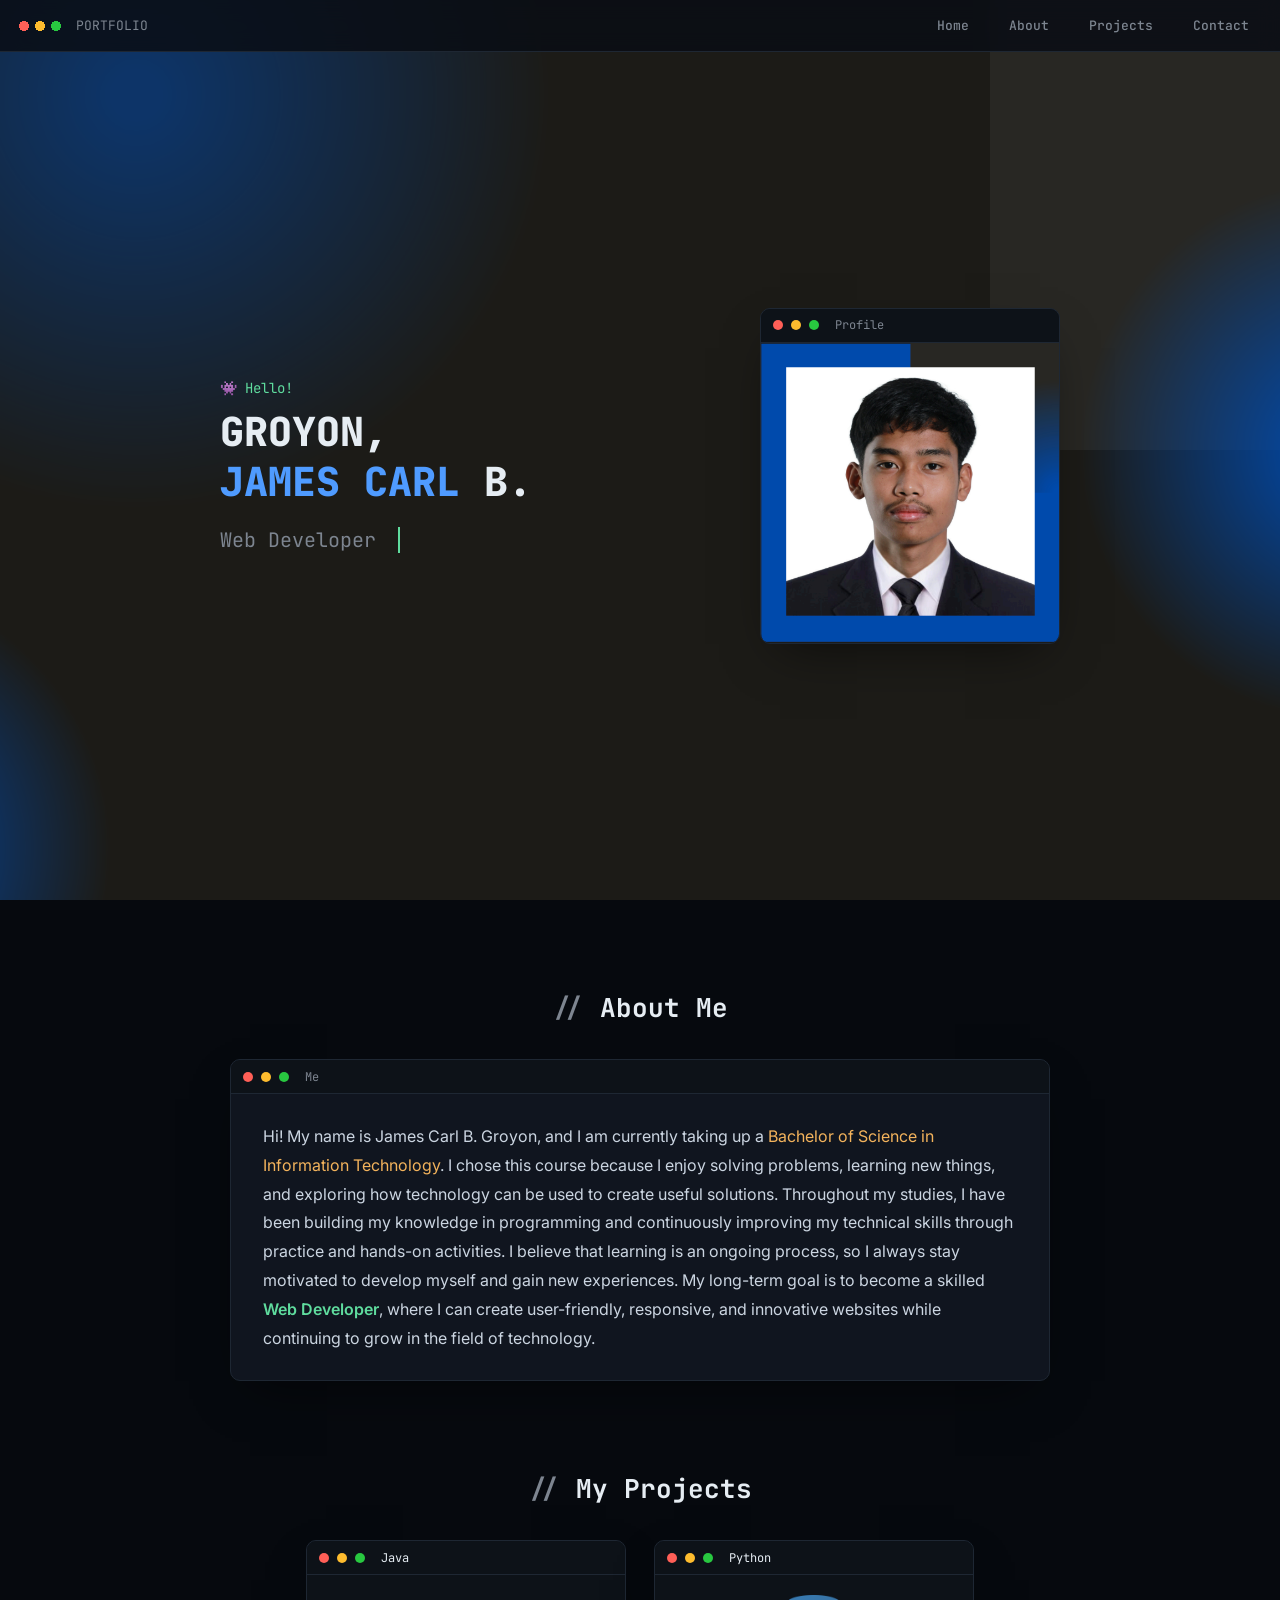
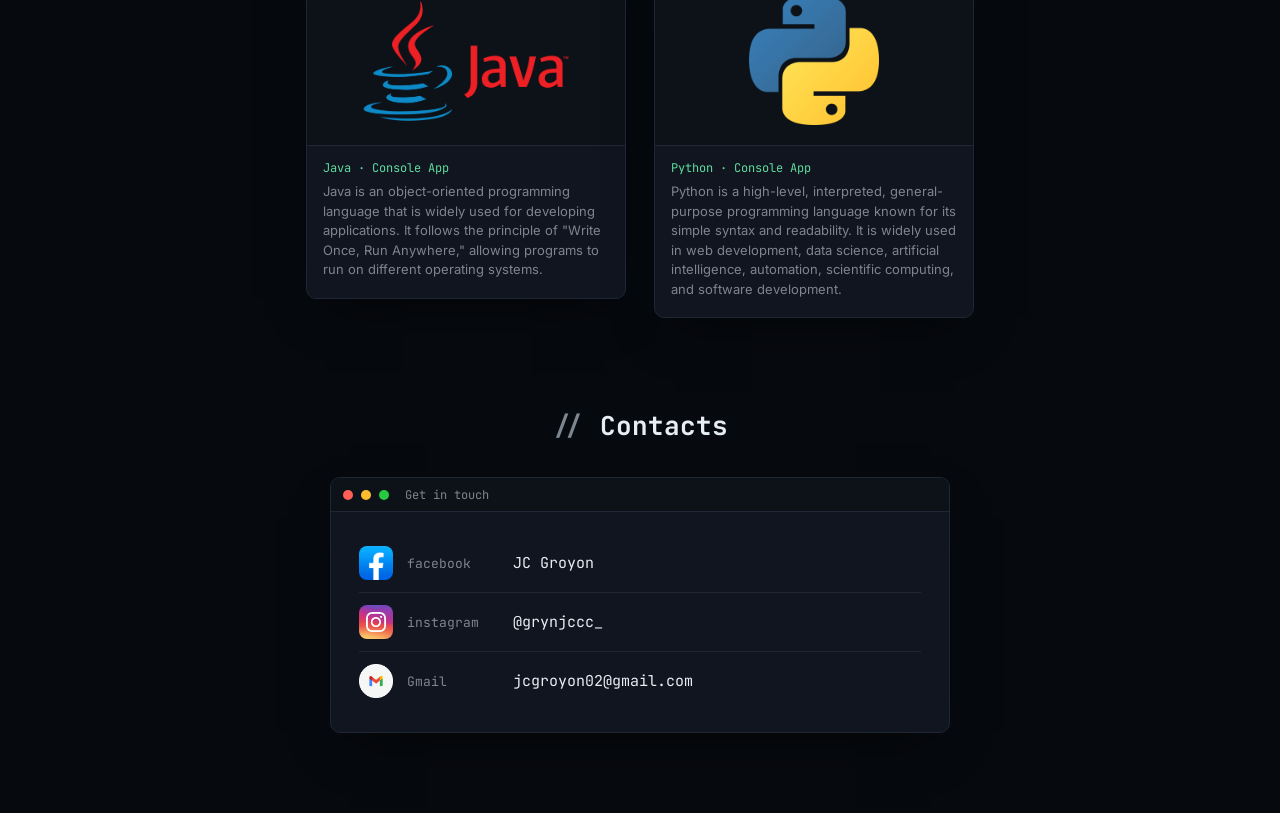
<file: jcgroyon-portfolio/index.html>
<!DOCTYPE html>
<html lang="en">
<head>
<meta charset="UTF-8">
<meta name="viewport" content="width=device-width, initial-scale=1.0">
<title>James Carl Groyon — Web Developer</title>
<link rel="stylesheet" href="style.css">
</head>
<body>

<nav>
    <span class="title">PORTFOLIO</span>
    <a href="#home">Home</a>
    <a href="#about">About</a>
    <a href="#project">Projects</a>
    <a href="#contact">Contact</a>
</nav>

<section id="home">
    <div class="text">
        <p class="eyebrow">Hello!</p>
        <h1>GROYON,<br><span>JAMES CARL</span> B.</h1>
        <p class="role-line">Web Developer</p>
    </div>

    <div class="image">
        <div class="window">
            <div class="window-bar">
                <span class="dot red"></span>
                <span class="dot yellow"></span>
                <span class="dot green"></span>
                <span class="filename">Profile</span>
            </div>
            <img src="image/jcgroyon.png" alt="James Carl Groyon">
        </div>
    </div>
</section>

<section id="about">
    <h2>About Me</h2>
    <div class="window">
        <div class="window-bar">
            <span class="dot red"></span>
            <span class="dot yellow"></span>
            <span class="dot green"></span>
            <span class="filename">Me</span>
        </div>
        <div class="window-body">
            <p>
                Hi! My name is James Carl B. Groyon, and I am currently taking up a <i>Bachelor of Science in Information Technology</i>. I chose this course because I enjoy solving problems, learning new things, and exploring how technology can be used to create useful solutions. Throughout my studies, I have been building my knowledge in programming and continuously improving my technical skills through practice and hands-on activities. I believe that learning is an ongoing process, so I always stay motivated to develop myself and gain new experiences. My long-term goal is to become a skilled <b>Web Developer</b>, where I can create user-friendly, responsive, and innovative websites while continuing to grow in the field of technology.
            </p>
        </div>
    </div>
</section>

<section id="project">
    <h2>My Projects</h2>
    <div class="language">
        <a href="java.html" class="project-card">
            <div class="window">
                <div class="window-bar">
                    <span class="dot red"></span>
                    <span class="dot yellow"></span>
                    <span class="dot green"></span>
                    <span class="filename">Java</span>
                </div>
                <div class="thumb">
                    <img src="image/Java-Logo.png" alt="Java project">
                </div>
                <div class="meta">
                    <p class="lang">Java · Console App</p>
                    <p class="desc">Java is an object-oriented programming language that is widely used for developing applications. It follows the principle of "Write Once, Run Anywhere," allowing programs to run on different operating systems.</p>
                </div>
                
            </div>
        </a>

        <a href="python.html" class="project-card">
            <div class="window">
                <div class="window-bar">
                    <span class="dot red"></span>
                    <span class="dot yellow"></span>
                    <span class="dot green"></span>
                    <span class="filename">Python</span>
                </div>
                <div class="thumb">
                    <img src="image/Python.jpg" alt="Python project">
                </div>
                <div class="meta">
                    <p class="lang">Python · Console App</p>
                    <p class="desc">Python is a high-level, interpreted, general-purpose programming language known for its simple syntax and readability. It is widely used in web development, data science, artificial intelligence, automation, scientific computing, and software development.</p>
                </div>
            </div>
        </a>
    </div>
</section>

<section id="contact">
    <h2>Contacts</h2>
    <div class="socmed window">
        <div class="window-bar">
            <span class="dot red"></span>
            <span class="dot yellow"></span>
            <span class="dot green"></span>
            <span class="filename">Get in touch</span>
        </div>
        <div class="window-body">
            <div class="socmed-row">
                <span class="icon"><img src="image/Logo_de_Facebook.png" alt="Facebook"></span>
                <span class="label">facebook</span>
                <a href="https://www.facebook.com/jcxz.groyon.02" target="_blank" rel="noopener">JC Groyon</a>
            </div>
            <div class="socmed-row">
                <span class="icon"><img src="image/instagram-logo-colored.jpg" alt="Instagram"></span>
                <span class="label">instagram</span>
                <a href="https://www.instagram.com/grynjccc_" target="_blank" rel="noopener">@grynjccc_</a>

            </div>
            <div class="socmed-row">
                <span class="icon"><img src="image/gmail:icon.jpg" alt="Gmail"></span>
                <span class="label">Gmail</span>
                <a href="mailto:jcgroyon02@gmail.com" target="_blank" rel="noopener">jcgroyon02@gmail.com</a>

            </div>
        </div>
    </div>
</section>

</body>
</html>
</file>
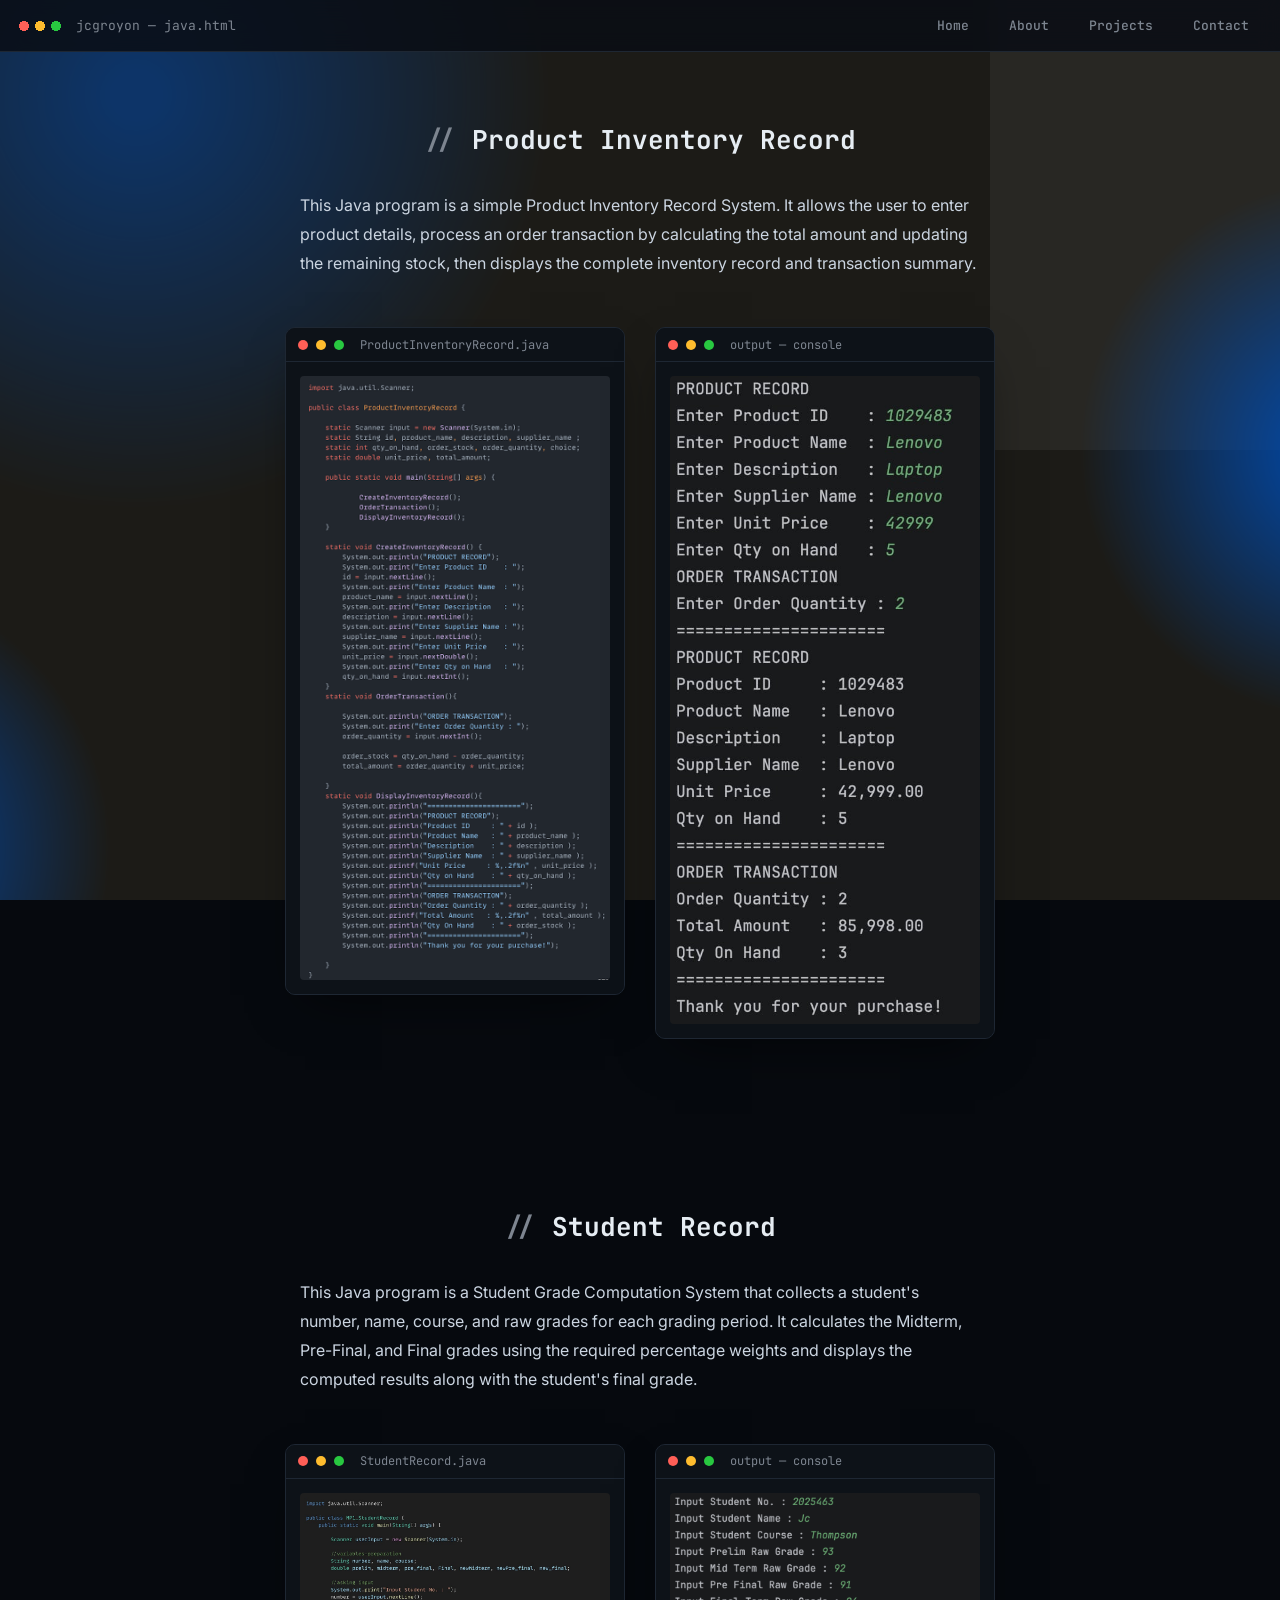
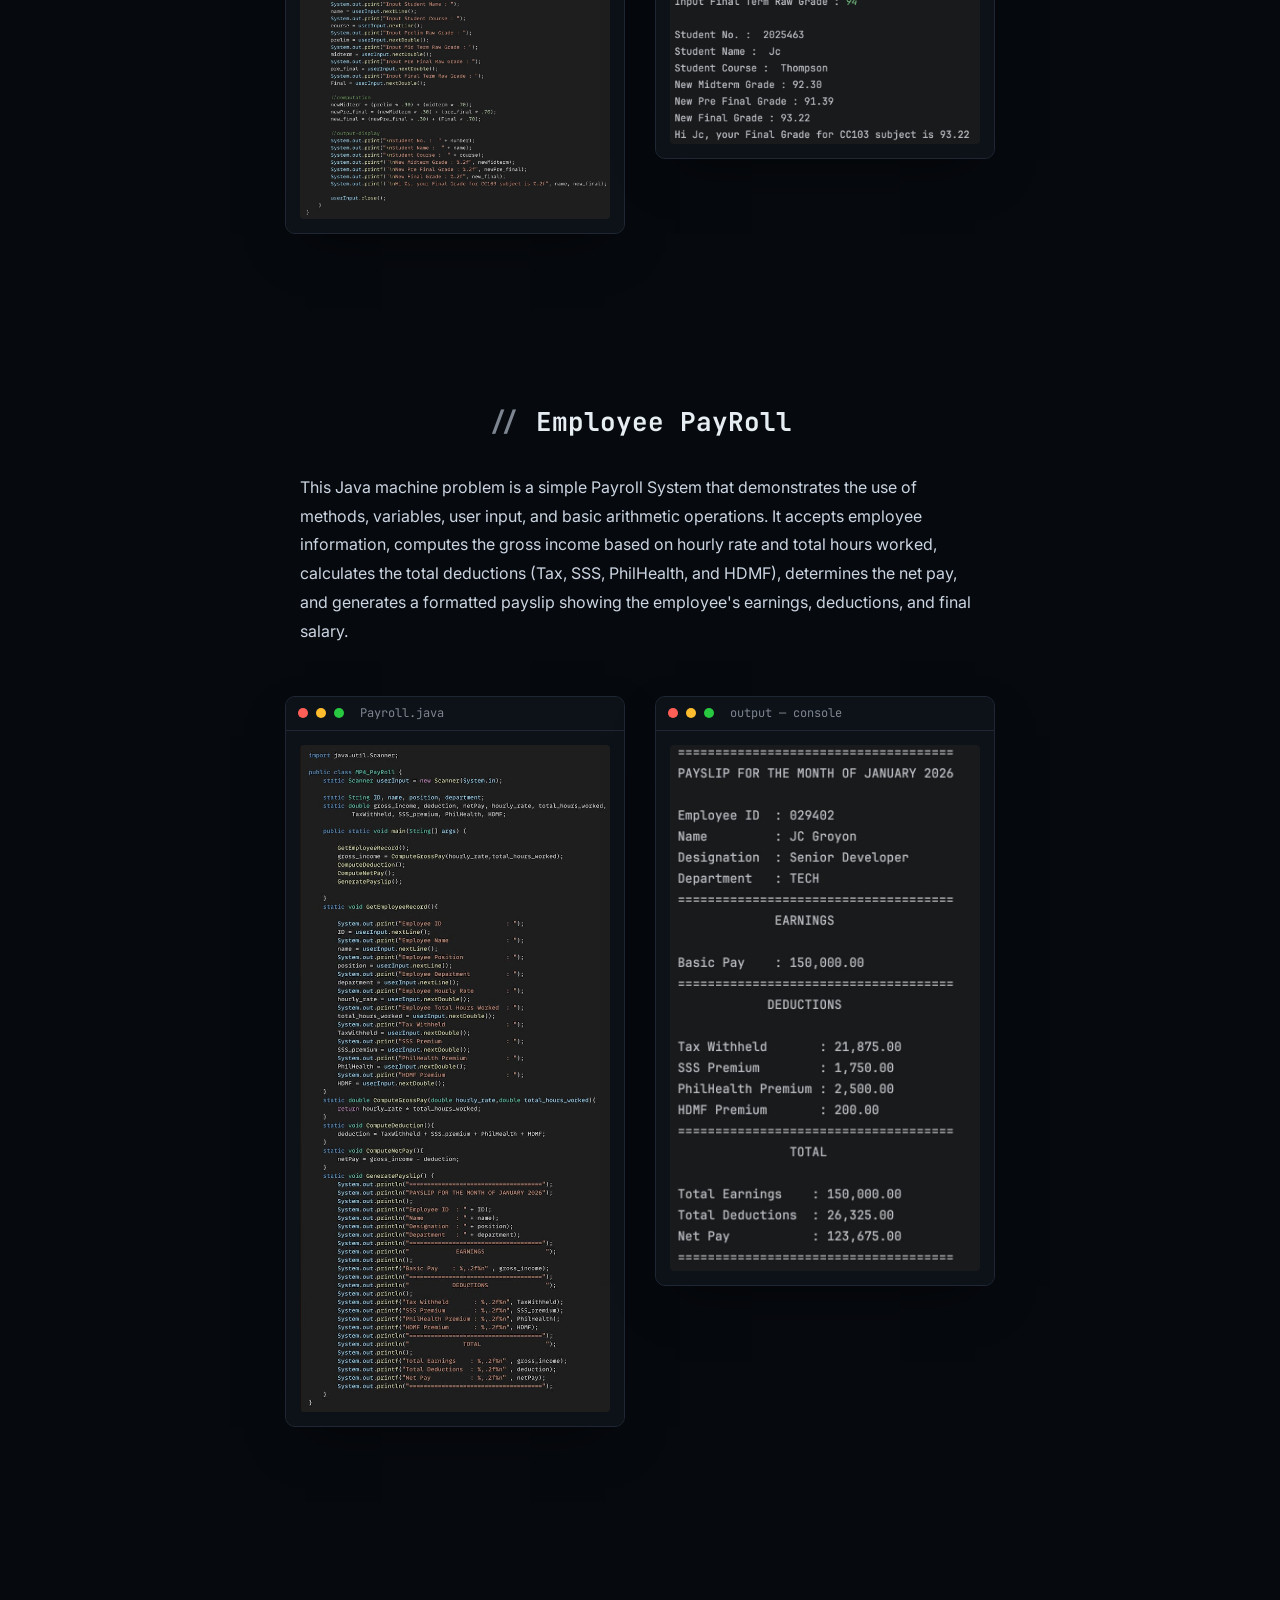
<file: jcgroyon-portfolio/java.html>
<!DOCTYPE html>
<html lang="en">
<head>
<meta charset="UTF-8">
<meta name="viewport" content="width=device-width, initial-scale=1.0">
<title>Java Project — James Carl Groyon</title>
<link rel="stylesheet" href="style.css">
</head>
<body>

<nav>
    <span class="title">jcgroyon — java.html</span>
    <a href="index.html">Home</a>
    <a href="index.html#about">About</a>
    <a href="index.html#project">Projects</a>
    <a href="index.html#contact">Contact</a>
</nav>

<section id="project" style="padding-top:70px;">
    <h2>Product Inventory Record</h2>
</section>

<p class="javaP">
    This Java program is a simple Product Inventory Record System. It allows the user to enter product details, process an order transaction by calculating the total amount and updating the remaining stock, then displays the complete inventory record and transaction summary.
</p>

<div class="javaPY">
    <div class="window">
        <div class="window-bar">
            <span class="dot red"></span>
            <span class="dot yellow"></span>
            <span class="dot green"></span>
            <span class="filename">ProductInventoryRecord.java</span>
        </div>
        <div class="window-body">
            <img src="image/ProductInventoryRecord_java.png" alt="Java source code">
        </div>
    </div>
    <div class="window">
        <div class="window-bar">
            <span class="dot red"></span>
            <span class="dot yellow"></span>
            <span class="dot green"></span>
            <span class="filename">output — console</span>
        </div>
        <div class="window-body">
            <img src="image/inventory.jpg" alt="Program output">
        </div>
        
    </div>
</div>

<section id="project" style="padding-top:70px;">
    <h2>Student Record</h2>
</section>

<p class="javaP">
    This Java program is a Student Grade Computation System that collects a student's number, name, course, and raw grades for each grading period. It calculates the Midterm, Pre-Final, and Final grades using the required percentage weights and displays the computed results along with the student's final grade.
</p>

<div class="javaPY">
    <div class="window">
        <div class="window-bar">
            <span class="dot red"></span>
            <span class="dot yellow"></span>
            <span class="dot green"></span>
            <span class="filename">StudentRecord.java</span>
        </div>
        <div class="window-body">
            <img src="image/SR.jpeg" alt="Java source code">
        </div>
    </div>
    <div class="window">
        <div class="window-bar">
            <span class="dot red"></span>
            <span class="dot yellow"></span>
            <span class="dot green"></span>
            <span class="filename">output — console</span>
        </div>
        <div class="window-body">
            <img src="image/SRoutput.png" alt="Program output">
        </div>
        
    </div>
</div>
<section id="project" style="padding-top:70px;">
    <h2>Employee PayRoll</h2>
</section>

<p class="javaP">
    This Java machine problem is a simple Payroll System that demonstrates the use of methods, variables, user input, and basic arithmetic operations. It accepts employee information, computes the gross income based on hourly rate and total hours worked, calculates the total deductions (Tax, SSS, PhilHealth, and HDMF), determines the net pay, and generates a formatted payslip showing the employee's earnings, deductions, and final salary.
</p>

<div class="javaPY">
    <div class="window">
        <div class="window-bar">
            <span class="dot red"></span>
            <span class="dot yellow"></span>
            <span class="dot green"></span>
            <span class="filename">Payroll.java</span>
        </div>
        <div class="window-body">
            <img src="image/payroll.jpeg" alt="Java source code">
        </div>
    </div>
    <div class="window">
        <div class="window-bar">
            <span class="dot red"></span>
            <span class="dot yellow"></span>
            <span class="dot green"></span>
            <span class="filename">output — console</span>
        </div>
        <div class="window-body">
            <img src="image/payrollOutput.jpeg" alt="Program output">
        </div>
        
    </div>
</div>

</body>
</html>
</file>
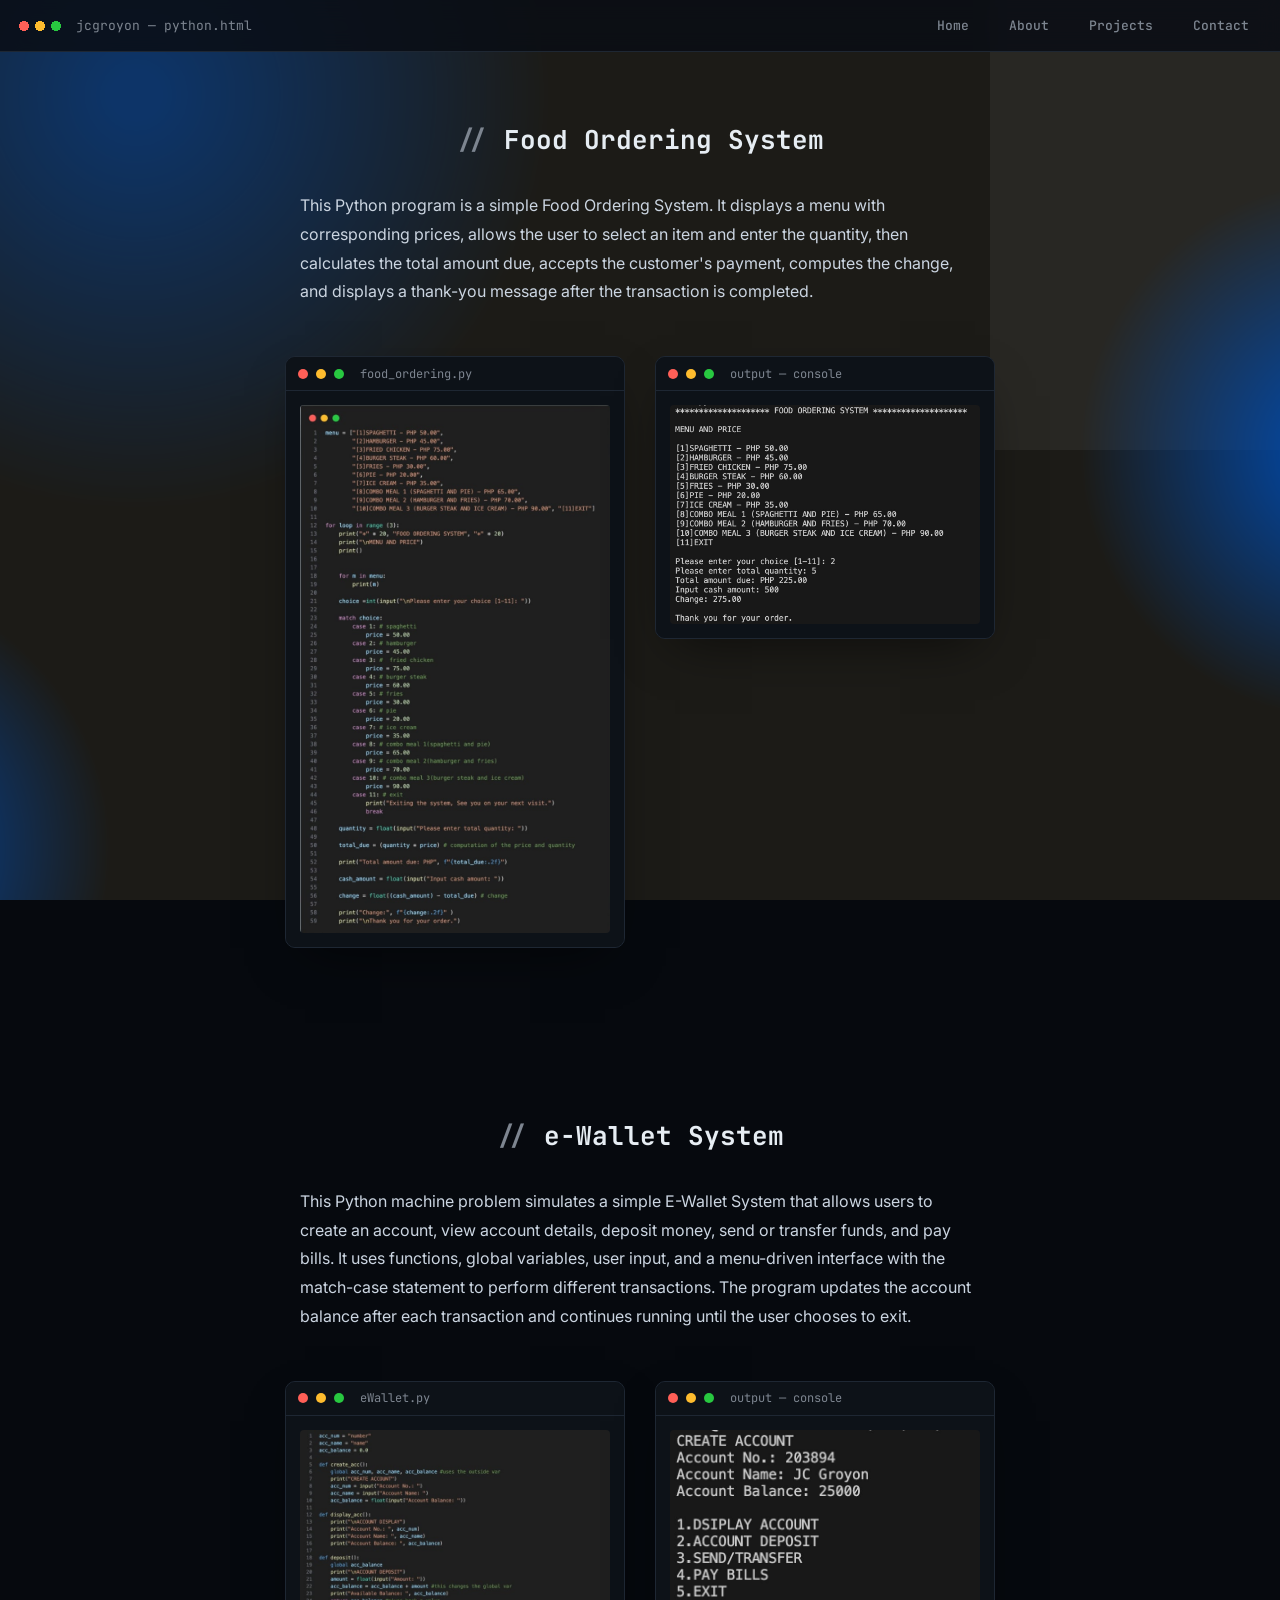
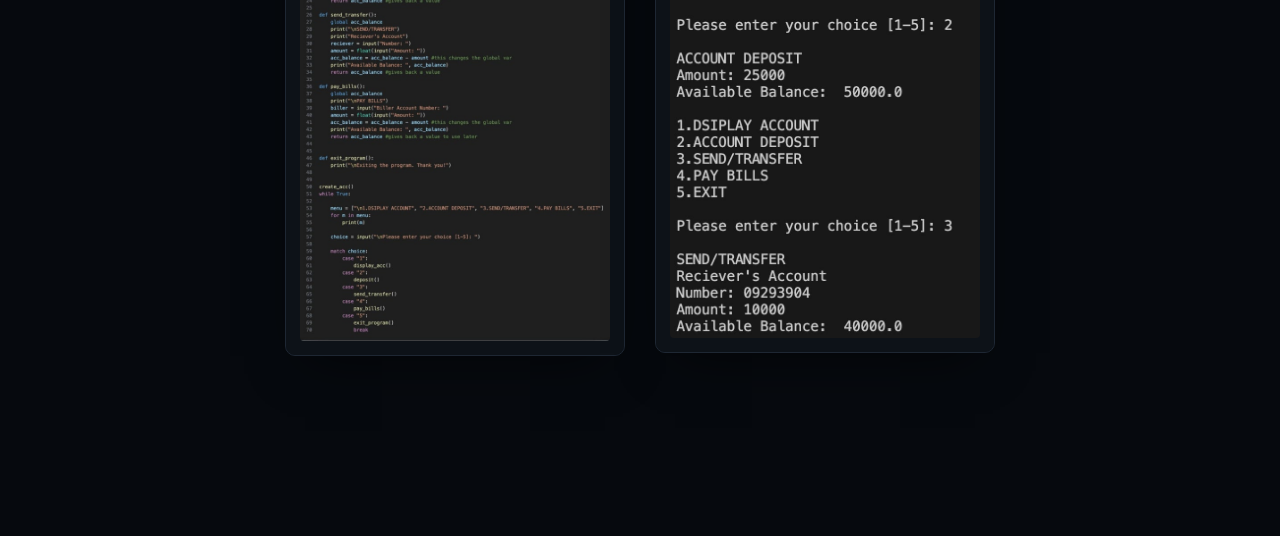
<file: jcgroyon-portfolio/python.html>
<!DOCTYPE html>
<html lang="en">
<head>
<meta charset="UTF-8">
<meta name="viewport" content="width=device-width, initial-scale=1.0">
<title>Python Project — James Carl Groyon</title>
<link rel="stylesheet" href="style.css">
</head>
<body>

<nav>
    <span class="title">jcgroyon — python.html</span>
    <a href="index.html">Home</a>
    <a href="index.html#about">About</a>
    <a href="index.html#project">Projects</a>
    <a href="index.html#contact">Contact</a>
</nav>

<section id="project" style="padding-top:70px;">
    <h2>Food Ordering System</h2>
</section>

<p class="javaP">
    This Python program is a simple Food Ordering System. It displays a menu with corresponding prices, allows the user to select an item and enter the quantity, then calculates the total amount due, accepts the customer's payment, computes the change, and displays a thank-you message after the transaction is completed.
</p>

<div class="javaPY">
    <div class="window">
        <div class="window-bar">
            <span class="dot red"></span>
            <span class="dot yellow"></span>
            <span class="dot green"></span>
            <span class="filename">food_ordering.py</span>
        </div>
        <div class="window-body">
            <img src="image/foodorder.jpg" alt="Python source code">
        </div>
    </div>
    <div class="window">
        <div class="window-bar">
            <span class="dot red"></span>
            <span class="dot yellow"></span>
            <span class="dot green"></span>
            <span class="filename">output — console</span>
        </div>
        <div class="window-body">
            <img src="image/foodorder2.jpg" alt="Program output">
        </div>
    </div>
</div>

<section id="project" style="padding-top:70px;">
    <h2>e-Wallet System</h2>
</section>

<p class="javaP">
    This Python machine problem simulates a simple E-Wallet System that allows users to create an account, view account details, deposit money, send or transfer funds, and pay bills. It uses functions, global variables, user input, and a menu-driven interface with the match-case statement to perform different transactions. The program updates the account balance after each transaction and continues running until the user chooses to exit.
</p>

<div class="javaPY">
    <div class="window">
        <div class="window-bar">
            <span class="dot red"></span>
            <span class="dot yellow"></span>
            <span class="dot green"></span>
            <span class="filename">eWallet.py</span>
        </div>
        <div class="window-body">
            <img src="image/ewallet.jpeg" alt="Python source code">
        </div>
    </div>
    <div class="window">
        <div class="window-bar">
            <span class="dot red"></span>
            <span class="dot yellow"></span>
            <span class="dot green"></span>
            <span class="filename">output — console</span>
        </div>
        <div class="window-body">
            <img src="image/ewalletoutput.jpeg" alt="Program output">
        </div>
    </div>
</div>

</body>
</html>
</file>
<file: jcgroyon-portfolio/style.css>
@import url("https://fonts.googleapis.com/css2?family=JetBrains+Mono:wght@400;500;600;700;800&family=Inter:wght@400;500;600&display=swap");

:root{
  --bg: #0a0e14;
  --panel: #10151f;
  --panel-2: #0d1218;
  --line: #1e2733;
  --text: #e6edf3;
  --text-dim: #7d8590;
  --blue: #4f9bff;
  --green: #5fdc9e;
  --amber: #f3b35c;
  --pink: #ef7ea3;
  --radius: 10px;
}

*{ box-sizing: border-box; }

html{ scroll-behavior: smooth; }

body{
  margin: 0;
  background: #06090e url("image/background.png") center/cover fixed no-repeat;
  color: var(--text);
  font-family: "Inter", sans-serif;
  padding-bottom: 80px;
}

/*  scroll bar */
*{ scrollbar-width: thin; scrollbar-color: #2a3648 var(--panel-2); }
*::-webkit-scrollbar{ width: 10px; height: 10px; }
*::-webkit-scrollbar-track{ background: var(--panel-2); }
*::-webkit-scrollbar-thumb{ background: #2a3648; border-radius: 8px; }
*::-webkit-scrollbar-thumb:hover{ background: #3a4a63; }

/* navigation bar */
nav{
  position: sticky;
  top: 0;
  z-index: 50;
  display: flex;
  align-items: center;
  gap: 14px;
  height: 52px;
  padding: 0 18px;
  background: rgba(10,14,20,0.85);
  backdrop-filter: blur(10px);
  border-bottom: 1px solid var(--line);
}
nav::before{
  content: "";
  display: flex;
  flex: 0 0 auto;
  width: 44px;
  height: 12px;
  background:
    radial-gradient(circle 5px at 6px 6px, #ff5f57 100%, transparent 101%),
    radial-gradient(circle 5px at 22px 6px, #febc2e 100%, transparent 101%),
    radial-gradient(circle 5px at 38px 6px, #28c840 100%, transparent 101%);
}
nav .title{
  font-family: "JetBrains Mono", monospace;
  font-size: 13px;
  color: var(--text-dim);
  margin-right: auto;
  white-space: nowrap;
}
nav a{
  font-family: "JetBrains Mono", monospace;
  font-size: 13px;
  font-weight: 500;
  color: var(--text-dim);
  text-decoration: none;
  padding: 8px 12px;
  border-radius: 6px;
  border: 1px solid transparent;
}
nav a:hover{
  color: var(--blue);
  background: rgba(79,155,255,0.08);
  border-color: rgba(79,155,255,0.25);
}

/* window */
.window{
  background: var(--panel);
  border: 1px solid var(--line);
  border-radius: var(--radius);
  box-shadow: 0 20px 50px -20px rgba(0,0,0,0.6);
  overflow: hidden;
}
.window-bar{
  display: flex;
  align-items: center;
  gap: 8px;
  height: 34px;
  padding: 0 12px;
  background: var(--panel-2);
  border-bottom: 1px solid var(--line);
}
.window-bar .dot{ width: 10px; height: 10px; border-radius: 50%; }
.window-bar .dot.red{ background: #ff5f57; }
.window-bar .dot.yellow{ background: #febc2e; }
.window-bar .dot.green{ background: #28c840; }
.window-bar .filename{
  margin-left: 8px;
  font-family: "JetBrains Mono", monospace;
  font-size: 12px;
  color: var(--text-dim);
}

/* hero */
#home{
  display: flex;
  align-items: center;
  justify-content: center;
  gap: 60px;
  max-width: 1100px;
  margin: 0 auto;
  min-height: calc(100vh - 52px);
  padding: 40px 40px;
  flex-wrap: wrap;
}
.text{ flex: 1; min-width: 300px; max-width: 480px; }
.eyebrow{
  font-family: "JetBrains Mono", monospace;
  color: var(--green);
  font-size: 14px;
  margin: 0 0 10px;
}
.eyebrow::before{ content: "👾 "; color: var(--text-dim); }
h1{
  margin: 0 0 14px;
  color: var(--text);
  font-family: "JetBrains Mono", monospace;
  font-weight: 800;
  font-size: 40px;
  line-height: 1.25;
}
h1 span{ color: var(--blue); }
.role-line{
  font-family: "JetBrains Mono", monospace;
  font-size: 20px;
  color: var(--text-dim);
  border-right: 2px solid var(--green);
  white-space: nowrap;
  overflow: hidden;
  width: 15ch;
  animation: typing 3.2s steps(15) infinite alternate, blink .8s step-end infinite;
}
@keyframes typing{ 0%,10%{width:0} 45%,55%{width:15ch} 100%{width:15ch} }
@keyframes blink{ 50%{ border-color: transparent; } }

.image{ flex: 0 0 auto; }
.image .window{ width: 300px; }
.image img{ display: block; width: 100%; }

/* section shell*/
section{ max-width: 900px; margin: 0 auto; padding: 90px 40px 0; }
h2{
  text-align: center;
  color: var(--text);
  font-family: "JetBrains Mono", monospace;
  font-size: 26px;
  font-weight: 700;
  margin: 0 0 34px;
}
h2::before{ content: "// "; color: var(--text-dim); }

/* about */
#about .window{ padding: 0; }
#about .window-body{ padding: 28px 32px; }
#about p{
  margin: 0;
  font-family: "Inter", sans-serif;
  font-size: 16px;
  line-height: 1.8;
  color: #cbd5e1;
  text-align: left;
  text-indent: 0;
}
#about p .comment{ color: var(--text-dim); }
#about b{ color: var(--green); font-weight: 600; }
#about i{ color: var(--amber); font-style: normal; }

/* projects */
.language{
  display: flex;
  justify-content: center;
  gap: 28px;
  flex-wrap: wrap;
}
.project-card{
  width: 320px;
  text-decoration: none;
  display: block;
  color: var(--text);
  transition: transform .25s ease, box-shadow .25s ease;
}
.project-card:hover{ transform: translateY(-6px); }
.project-card .window-bar .filename{ color: var(--text); }
.project-card .thumb{
  height: 170px;
  display: flex;
  align-items: center;
  justify-content: center;
  background: var(--panel-2);
  padding: 20px;
}
.project-card .thumb img{ max-height: 100%; max-width: 100%; object-fit: contain; }
.project-card .meta{
  padding: 14px 16px 18px;
  border-top: 1px solid var(--line);
}
.project-card .meta .lang{
  font-family: "JetBrains Mono", monospace;
  font-size: 12px;
  color: var(--green);
  margin: 0 0 6px;
}
.project-card .meta .desc{
  font-family: "Inter", sans-serif;
  font-size: 13px;
  color: var(--text-dim);
  margin: 0;
  line-height: 1.5;
}

/* project detail pages */
.javaP{
  max-width: 760px;
  margin: 0 auto 50px;
  font-family: "Inter", sans-serif;
  font-size: 16px;
  line-height: 1.8;
  color: #cbd5e1;
  text-align: left;
  text-indent: 0;
  padding: 0 40px;
}
.javaPY{
  display: flex;
  justify-content: center;
  align-items: flex-start;
  gap: 30px;
  flex-wrap: wrap;
  padding: 0 40px 100px;
}
.javaPY .window{ width: 340px; }
.javaPY .window-body{ padding: 14px; background: var(--panel-2); }
.javaPY img{
  width: 100%;
  border-radius: 4px;
  display: block;
}

/* contact */
.socmed{
  max-width: 620px;
  margin: 0 auto;
}
.socmed .window-body{ padding: 22px 28px; }
.socmed-row{
  display: flex;
  align-items: center;
  gap: 14px;
  padding: 12px 0;
  border-bottom: 1px solid var(--line);
}
.socmed-row:last-child{ border-bottom: none; }
.socmed-row .icon{
  width: 34px;
  height: 34px;
  border-radius: 8px;
  overflow: hidden;
  flex: 0 0 auto;
}
.socmed-row .icon img{ width: 100%; height: 100%; object-fit: cover; display: block; }
.socmed-row .label{
  font-family: "JetBrains Mono", monospace;
  font-size: 13px;
  color: var(--text-dim);
  width: 92px;
  flex: 0 0 auto;
}
.socmed-row a{
  font-family: "JetBrains Mono", monospace;
  font-size: 15px;
  color: var(--text);
  text-decoration: none;
}
.socmed-row a:hover{ color: var(--blue); }

/* responsive */
@media (max-width: 640px){
  h1{ font-size: 30px; }
  #home{ padding: 100px 24px 60px; }
  section{ padding: 60px 20px 0; }
  nav a{ display: none; }
  nav a:first-child, nav a:last-child{ display: inline-block; }
}

@media (prefers-reduced-motion: reduce){
  .role-line{ animation: none; width: 15ch; border-right: none; }
}
</file>
